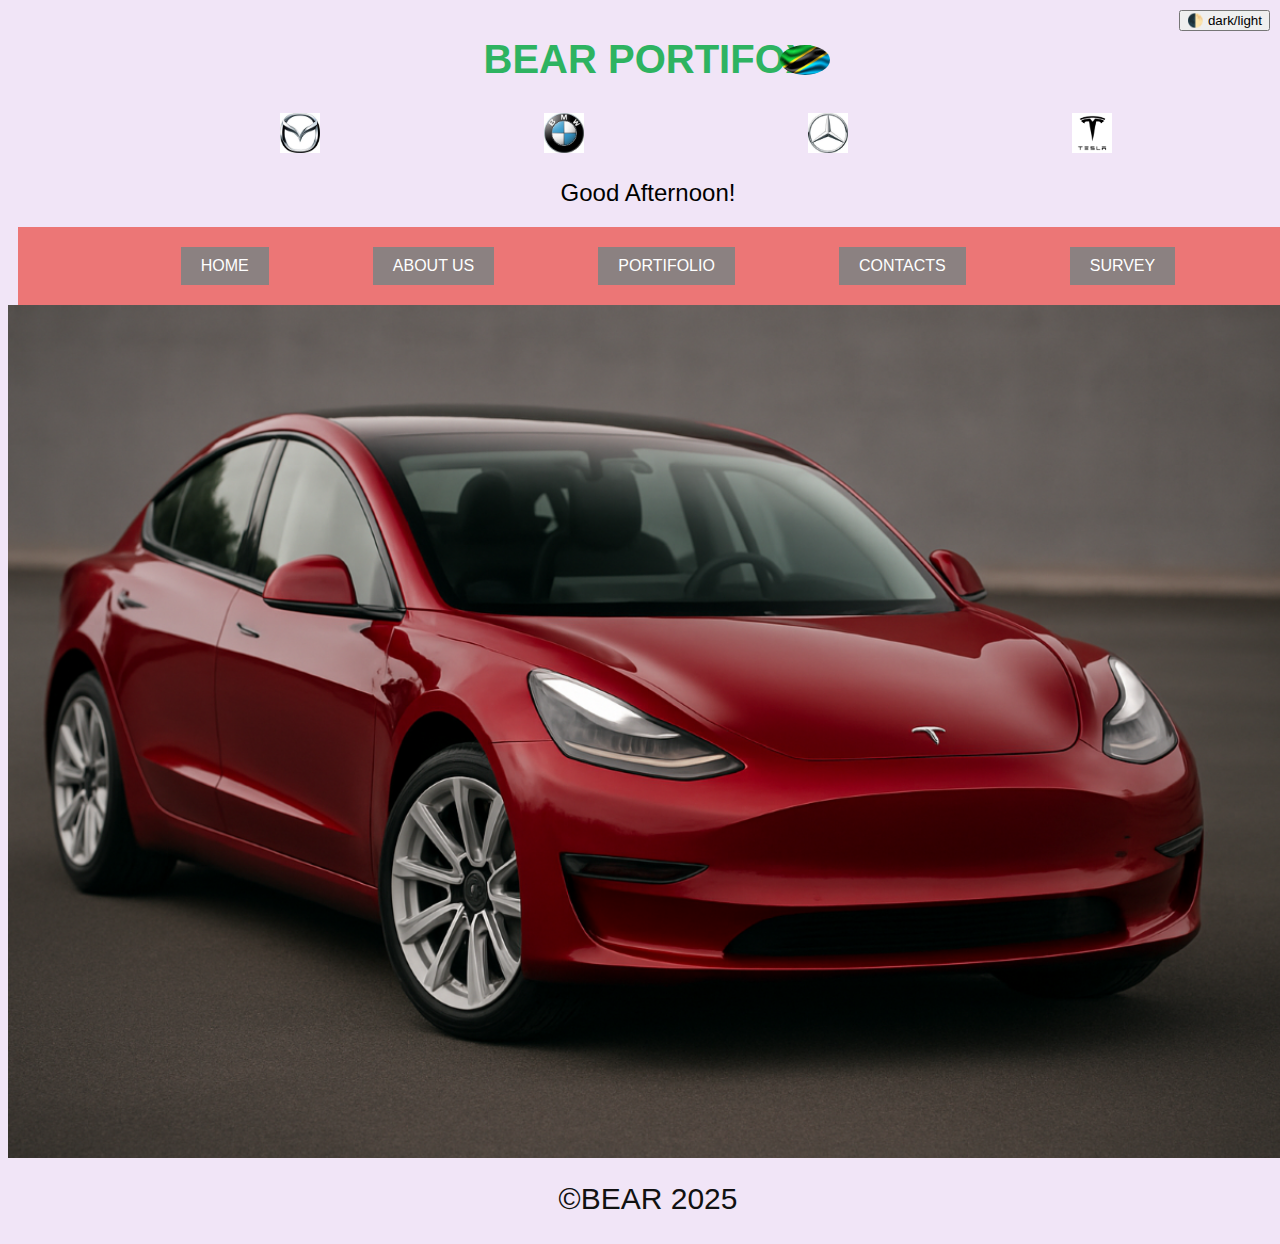
<file: index.html>
<!doctype html> 
<html lang="en">
<head>
    <meta charset="UTF-8" />
    <meta name="viewport" content="width=device-width, initial-scale=1.0"/>
    <title>bear</title>
    <link rel="stylesheet" href="home.css" />
    <style>
      /* Internal dark mode styles */
      body.dark-mode {
        background-color: #121212 !important;
        color: #e0e0e0 !important;
      }
      body.dark-mode header,
      body.dark-mode #nav-bar,
      body.dark-mode footer {
        background-color: #222 !important;
        color: #eee !important;
      }
      body.dark-mode a,
      body.dark-mode p,
      body.dark-mode h1,
      body.dark-mode h2,
      body.dark-mode h3,
      body.dark-mode li,
      body.dark-mode button {
        color: #ddd !important;
      }
      body.dark-mode #nav-bar button {
        background-color: #555 !important;
        color: #eee !important;
      }
      body.dark-mode .logos img {
        filter: brightness(0.8);
      }
    </style>
</head>

<body>
    <header>
        <h1>BEAR PORTIFOX</h1>
        <img src="im9.jpeg" alt="image" />
    </header>

    <div class="logos">
        <img src="im4.jpeg" alt="image" />
        <img src="im7.jpeg" alt="image" />
        <img src="im8.jpeg" alt="image" />
        <img src="im11.png" alt="image" />
        <button id="darkModeToggle" aria-label="Toggle Dark Mode" 
            style="position: fixed; top: 10px; right: 10px; z-index: 1000;">🌓 dark/light</button>
    </div>

    <div id="nav-bar">
        <button onclick="#">HOME</button>
        <button onclick="location.href='about.html'">ABOUT US</button>
        <button onclick="location.href='project.html'">PORTIFOLIO</button>
        <button onclick="location.href='contacts.html'">CONTACTS</button>
        <button onclick="location.href='survey.html'">SURVEY</button>
    </div>

    <div id="centered">
        <img src="im24.png" alt="image" />
    </div>

    <footer>
        &copy;BEAR 2025
    </footer>

<script>
    // Greeting function on page load
    window.onload = function () {
        const greetingDiv = document.createElement("div");
        greetingDiv.id = "greeting";
        greetingDiv.style.textAlign = "center";
        greetingDiv.style.fontSize = "24px";
        greetingDiv.style.margin = "20px";
        greetingDiv.style.fontFamily = "'Trebuchet MS', sans-serif";

        const hour = new Date().getHours();
        let greetingText = "Welcome!";
        if (hour < 12) {
            greetingText = "Good Morning!";
        } else if (hour < 18) {
            greetingText = "Good Afternoon!";
        } else {
            greetingText = "Good Evening!";
        }

        greetingDiv.textContent = greetingText;
        document.body.insertBefore(greetingDiv, document.getElementById("nav-bar"));
    };

    // Dark mode toggle with persistence
    document.addEventListener('DOMContentLoaded', () => {
        const toggleBtn = document.getElementById('darkModeToggle');
        if (!toggleBtn) return;

        // Apply saved mode
        if (localStorage.getItem('darkMode') === 'enabled') {
            document.body.classList.add('dark-mode');
        }

        toggleBtn.addEventListener('click', () => {
            document.body.classList.toggle('dark-mode');
            if (document.body.classList.contains('dark-mode')) {
                localStorage.setItem('darkMode', 'enabled');
            } else {
                localStorage.setItem('darkMode', 'disabled');
            }
        });
    });
</script>

</body>
</html>
</file>
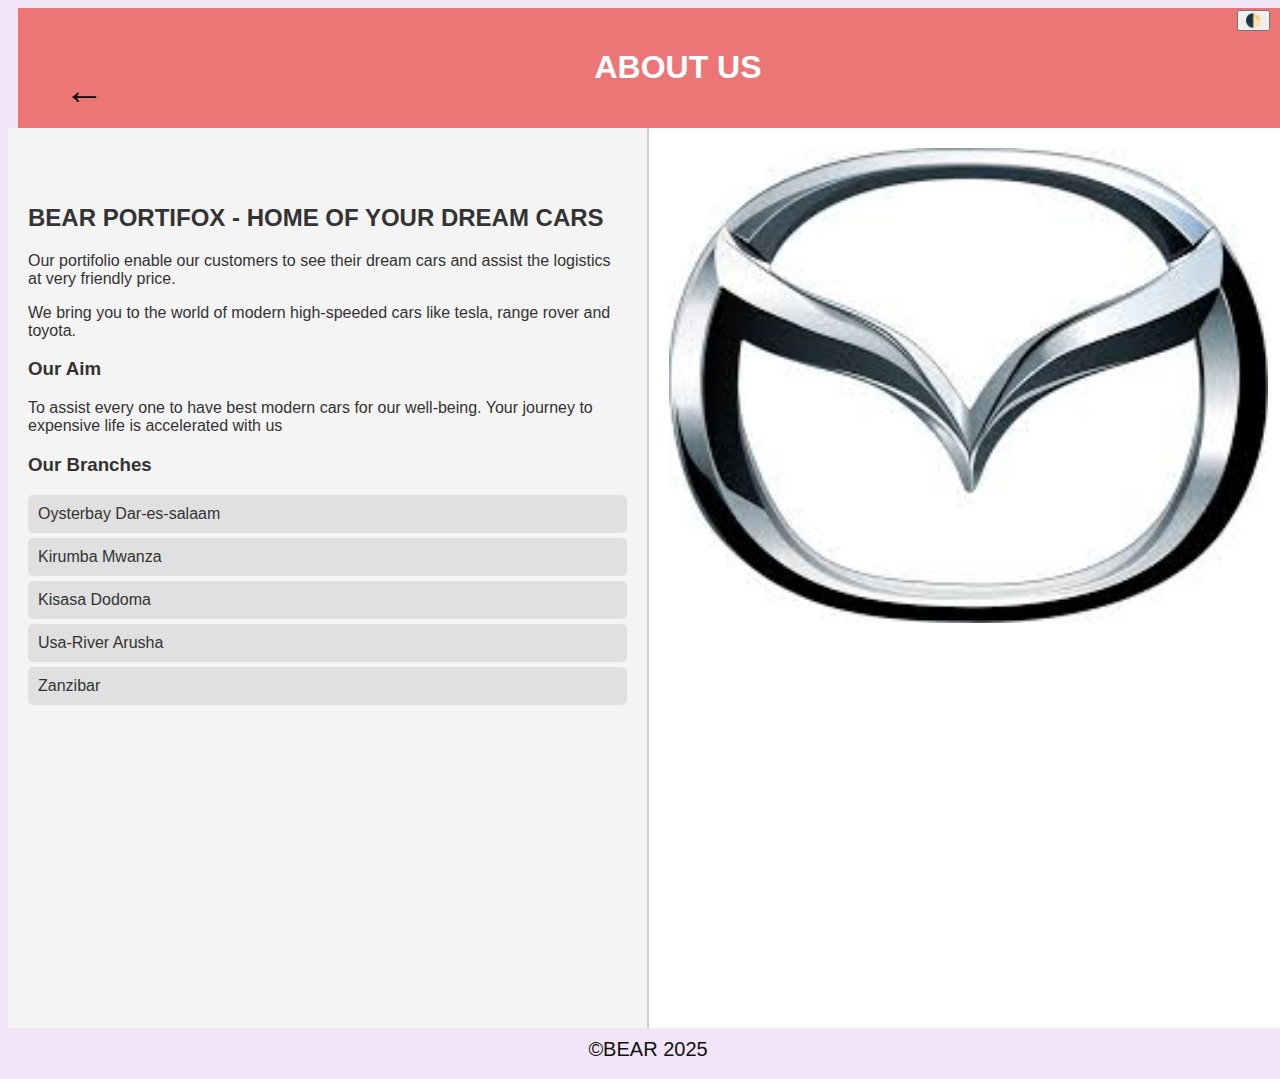
<file: about.html>
<!DOCTYPE html>
<html lang="en">
<head>
  <meta charset="UTF-8">
  <meta name="viewport" content="width=device-width, initial-scale=1.0">
  <title>about us</title>
  <link rel="stylesheet" href="about.css">

  <style>
    body.dark-mode {
      background-color: #121212 !important;
      color: #e0e0e0 !important;
    }
    body.dark-mode header,
    body.dark-mode footer {
      background-color: #222 !important;
      color: #eee !important;
    }
    body.dark-mode a,
    body.dark-mode p,
    body.dark-mode h1,
    body.dark-mode h2,
    body.dark-mode h3,
    body.dark-mode li {
      color: #ddd !important;
    }
    body.dark-mode img {
      filter: brightness(0.85);
    }
  </style>
</head>

<body>
  <header>
    <a class="back-link" href="homepage.html">&#8592;</a>
    <h1>ABOUT US</h1>
    <button id="darkModeToggle" aria-label="Toggle Dark Mode" style="position: fixed; top: 10px; right: 10px; z-index: 1000;">🌓</button>
  </header>

  <div class="container">
    <div class="left">
      <br><br>
      <h2>BEAR PORTIFOX - HOME OF YOUR DREAM CARS</h2>
      <p>Our portifolio enable our customers to see their dream cars and assist the logistics at very friendly price.</p>
      <p>We bring you to the world of modern high-speeded cars like tesla, range rover and toyota.</p>
      <h3>Our Aim</h3>
      <p>To assist every one to have best modern cars for our well-being. Your journey to expensive life is accelerated with us</p>
      <h3>Our Branches</h3>
      <ul>
        <li>Oysterbay Dar-es-salaam</li>
        <li>Kirumba Mwanza</li>
        <li>Kisasa Dodoma</li>
        <li>Usa-River Arusha</li>
        <li>Zanzibar</li>
      </ul>         
    </div>

    <div class="right">
      <div class="slideshow-container">
        <div class="mySlides fade">
          <img src="im4.jpeg" style="width:100%" alt="image">
        </div>
      </div>
    </div>
  </div>

  <footer>
    &copy;BEAR 2025
  </footer>

  <script>
    document.addEventListener('DOMContentLoaded', () => {
      const toggleBtn = document.getElementById('darkModeToggle');
      if (!toggleBtn) return;

      if (localStorage.getItem('darkMode') === 'enabled') {
        document.body.classList.add('dark-mode');
      }

      toggleBtn.addEventListener('click', () => {
        document.body.classList.toggle('dark-mode');
        if (document.body.classList.contains('dark-mode')) {
          localStorage.setItem('darkMode', 'enabled');
        } else {
          localStorage.setItem('darkMode', 'disabled');
        }
      });
    });
  </script>
</body>
</html>
</file>
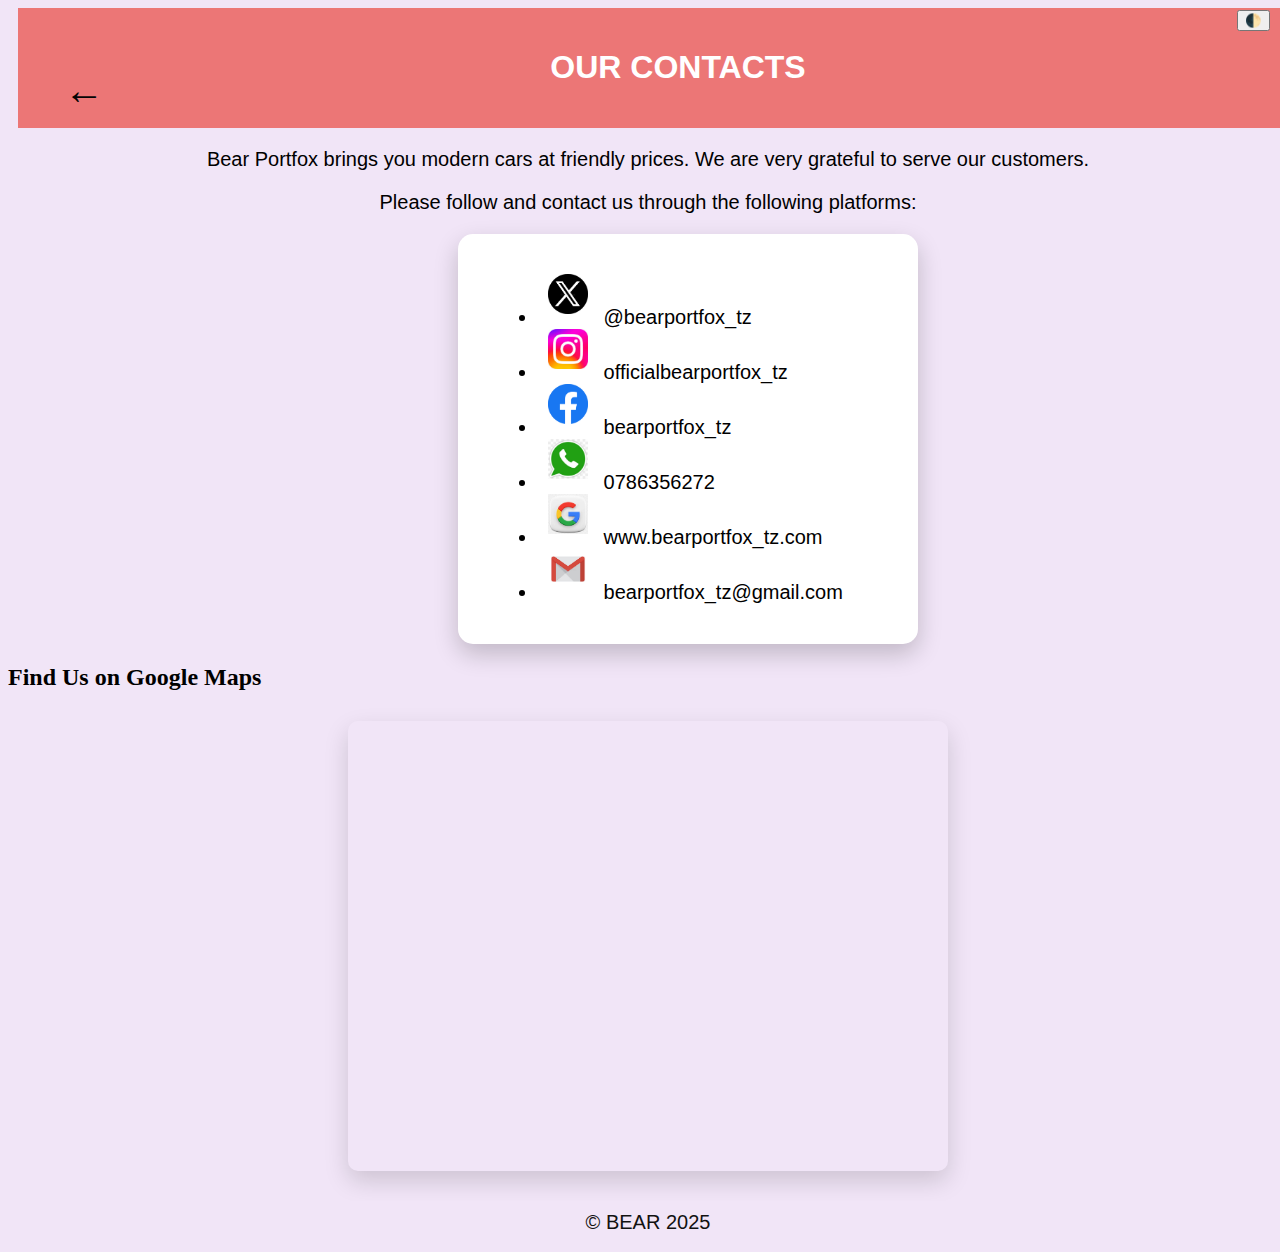
<file: contacts.html>
<!DOCTYPE html>
<html lang="en">
<head>
  <meta charset="UTF-8" />
  <meta name="viewport" content="width=device-width, initial-scale=1" />
  <title>Portfolio</title>
  <link rel="stylesheet" href="contacts.css" />

  <style>
    body.dark-mode {
      background-color: #121212 !important;
      color: #e0e0e0 !important;
    }
    body.dark-mode header,
    body.dark-mode footer {
      background-color: #222 !important;
      color: #eee !important;
    }
    body.dark-mode a,
    body.dark-mode p,
    body.dark-mode h1,
    body.dark-mode h2,
    body.dark-mode li {
      color: #ddd !important;
    }
    body.dark-mode img {
      filter: brightness(0.85);
    }
    body.dark-mode iframe {
      filter: invert(0.9) hue-rotate(180deg);
    }
  </style>
</head>

<body>
  <header>
    <a class="back-link" href="homepage.html">&#8592;</a>
    <h1>OUR CONTACTS</h1>
    <button id="darkModeToggle" aria-label="Toggle Dark Mode" style="position: fixed; top: 10px; right: 10px; z-index: 1000;">🌓</button>
  </header>

  <p>Bear Portfox brings you modern cars at friendly prices. We are very grateful to serve our customers.</p>
  <p>Please follow and contact us through the following platforms:</p>


  <map name="socialmap">
    <area shape="rect" coords="0,0,100,100" href="https://x.com/bearportfox_tz" alt="X (Twitter)" target="_blank" rel="noopener noreferrer" />
    <area shape="rect" coords="110,0,210,100" href="https://instagram.com/officialbearportfox_tz" alt="Instagram" target="_blank" rel="noopener noreferrer" />
    <area shape="rect" coords="220,0,320,100" href="https://facebook.com/bearportfox_tz" alt="Facebook" target="_blank" rel="noopener noreferrer" />
  </map>

  <!-- Contact List -->
  <form id="fom">
    <ul>
      <li><img src="x.png" alt="X" /> @bearportfox_tz</li>
      <li><img src="insta.jpeg" alt="Instagram" /> officialbearportfox_tz</li>
      <li><img src="facebook.png" alt="Facebook" /> bearportfox_tz</li>
      <li><img src="whatsapp.jpeg" alt="Whatsapp" /> 0786356272</li>
      <li><img src="google.jpeg" alt="Google" /> www.bearportfox_tz.com</li>
      <li><img src="gmail.jpeg" alt="Email" /> bearportfox_tz@gmail.com</li>
    </ul>
  </form>

  <!-- Iframe Section -->
  <h2>Find Us on Google Maps</h2>
  <iframe
    src="https://www.google.com/maps/embed?pb=!1m18!1m12!1m3!1d387190.2799153574!2d-74.25986784165393!3d40.697670063655335!2m3!1f0!2f0!3f0!3m2!1i1024!2i768!4f13.1!3m3!1m2!1s0x0%3A0x0!2zMzDCsDQyJzU5LjYiTiA3NMKwMTUnMzYuOSJX!5e0!3m2!1sen!2sus!4v1631293198309!5m2!1sen!2sus"
    width="600"
    height="450"
    style="border:0;"
    allowfullscreen=""
    loading="lazy"
  ></iframe>

  <footer>&copy; BEAR 2025</footer>

  <script>
    document.addEventListener('DOMContentLoaded', () => {
      const toggleBtn = document.getElementById('darkModeToggle');
      if (!toggleBtn) return;

      if (localStorage.getItem('darkMode') === 'enabled') {
        document.body.classList.add('dark-mode');
      }

      toggleBtn.addEventListener('click', () => {
        document.body.classList.toggle('dark-mode');
        if (document.body.classList.contains('dark-mode')) {
          localStorage.setItem('darkMode', 'enabled');
        } else {
          localStorage.setItem('darkMode', 'disabled');
        }
      });
    });
  </script>
</body>
</html>
</file>
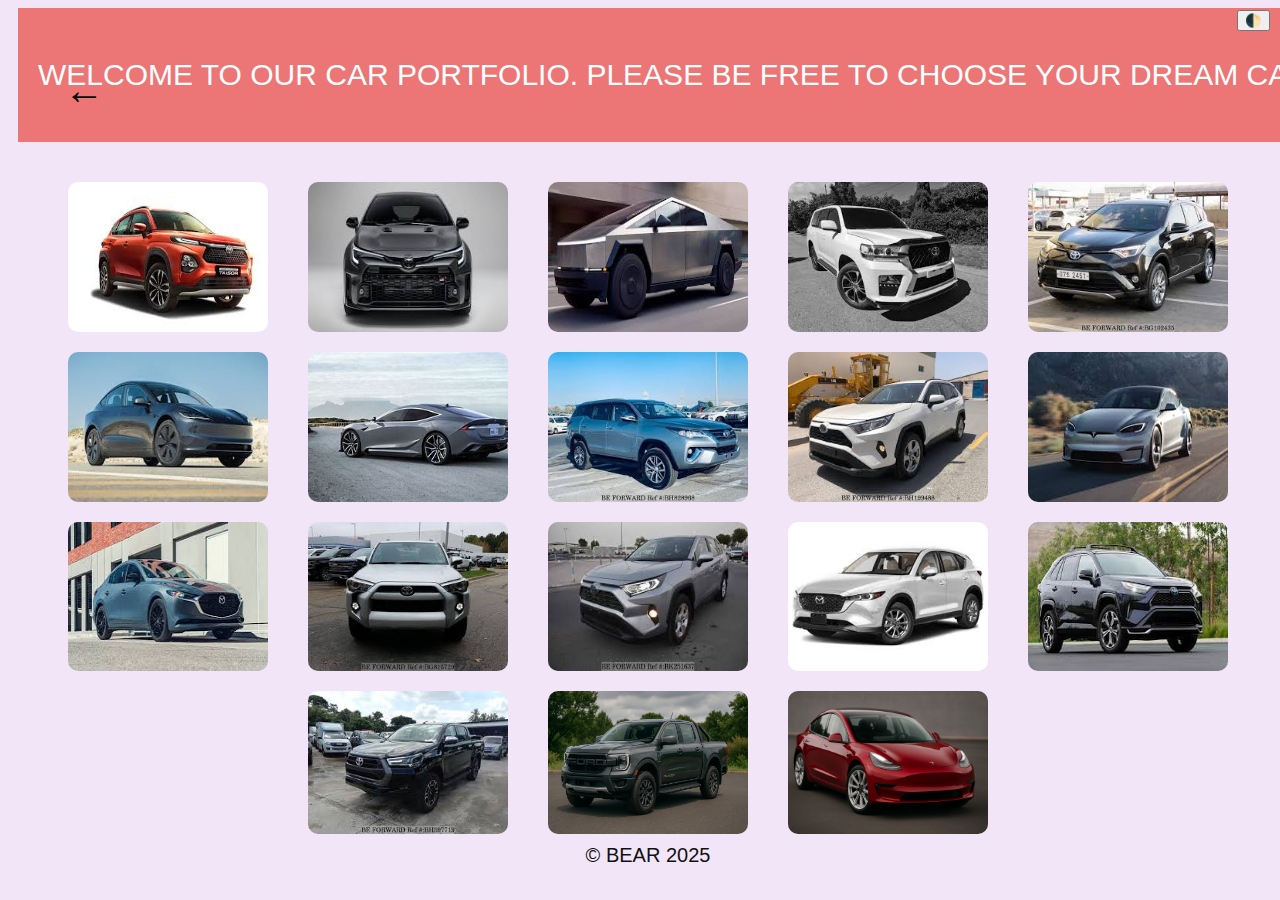
<file: project.html>
<!DOCTYPE html>
<html lang="en">
<head>
  <meta charset="UTF-8" />
  <meta name="viewport" content="width=device-width, initial-scale=1.0" />
  <title>Portfolio</title>
  <link rel="stylesheet" href="port.css" />

  <style>
    body.dark-mode {
      background-color: #121212 !important;
      color: #e0e0e0 !important;
    }
    body.dark-mode header,
    body.dark-mode footer {
      background-color: #222 !important;
      color: #eee !important;
    }
    body.dark-mode a,
    body.dark-mode p,
    body.dark-mode h1,
    body.dark-mode h2,
    body.dark-mode h3,
    body.dark-mode li,
    body.dark-mode button {
      color: #ddd !important;
    }
    body.dark-mode .car-gallery img {
      filter: brightness(0.85);
    }
    body.dark-mode #carModal {
      background-color: #333 !important;
      color: #f0f0f0;
    }
    body.dark-mode button {
      background-color: #444;
      color: #fff;
    }
  </style>
</head>

<body>
  <header>
    <button id="darkModeToggle" aria-label="Toggle Dark Mode" style="position: fixed; top: 10px; right: 10px; z-index: 1000;">🌓</button>
    <a class="back-link" href="homepage.html">&#8592;</a>
    <div class="news-ticker">
      <p>
        WELCOME TO OUR CAR PORTFOLIO. PLEASE BE FREE TO CHOOSE YOUR DREAM CAR AND WE ARE HERE TO SERVE YOU. THERE ARE SEVERAL CAR BRANDS INCLUDING TOYOTA, BMW, MERCEDEIS BENZ, TESLA, AND ALL OF YOUR DREAMS.
      </p>
    </div>
  </header>

  <div class="car-gallery">
    <img src="im1.jpeg" class="car-img" alt="Toyota GXR-5" data-name="Toyota GXR-5" data-color="Red" data-maker="Toyota" data-price="Tsh 200,000,000" />
    <img src="im2.jpeg" class="car-img" alt="Mercedeis e-class" data-name="Mercedeis e-class" data-color="Black" data-maker="Toyota" data-price="Tsh 108,000,000" />
    <img src="im14.jpeg" class="car-img" alt="Cyber Track" data-name="Cyber Track" data-color="Grey" data-maker="Tesla" data-price="Tsh 1,000,000,000" />
    <img src="im10.jpeg" class="car-img" alt="Prado new model 2024" data-name="Prado new model 2024" data-color="White" data-maker="Toyota" data-price="Tsh 400,000,000" />
    <img src="im18.jpeg" class="car-img" alt="Subaru Forester" data-name="Subaru Forester" data-color="Black" data-maker="Toyota" data-price="Tsh 35,000,000" />
    <img src="im15.jpeg" class="car-img" alt="Toyota Corolla" data-name="Toyota Corolla" data-color="Black" data-maker="Toyota" data-price="Tsh 18,000,000" />
    <img src="im22.jpeg" class="car-img" alt="Benz c-class" data-name="Benz c-class" data-color="light Grey" data-maker="Toyota" data-price="Tsh 58,000,000" />
    <img src="im19.jpeg" class="car-img" alt="Toyota v8" data-name="Toyota v8" data-color="Grey" data-maker="Toyota" data-price="Tsh 350,000,000" />
    <img src="im20.jpeg" class="car-img" alt="X3" data-name="X3" data-color="White" data-maker="BMW" data-price="Tsh 38,000,000" />
    <img src="im5.jpeg" class="car-img" alt="Land-dex" data-name="Land-dex" data-color="Grey" data-maker="Tesla" data-price="Tsh 900,000,000" />
    <img src="im3.jpeg" class="car-img" alt="Mazda x3" data-name="Mazda x3" data-color="Black" data-maker="Mazda" data-price="Tsh 118,000,000" />
    <img src="im16.jpeg" class="car-img" alt="Toyota GXR" data-name="Toyota GXR" data-color="White" data-maker="Toyota" data-price="Tsh 800,000,000" />
    <img src="im21.jpeg" class="car-img" alt="Subaru Forester" data-name="Subaru Forester" data-color="Black" data-maker="Toyota" data-price="Tsh 35,000,000" />
    <img src="im13.jpeg" class="car-img" alt="Mazda x5" data-name="Mazda x5" data-color="White" data-maker="Mazda" data-price="Tsh 618,000,000" />
    <img src="im12.jpeg" class="car-img" alt="Rav-4 new model" data-name="Rav-4 new model" data-color="Black" data-maker="Toyota" data-price="Tsh 28,000,000" />
    <img src="im17.jpeg" class="car-img" alt="Toyota 4x4" data-name="Toyota 4x4" data-color="Black" data-maker="Toyota" data-price="Tsh 58,000,000" />
    <img src="im23.png" class="car-img" alt="Ford Ranger" data-name="Ford Ranger" data-color="Black" data-maker="Ford" data-price="Tsh 78,000,000" />
    <img src="im24.png" class="car-img" alt="bear" data-name="bear" data-color="Red" data-maker="Tesla" data-price="Tsh 189,000,000" />
  </div>

  <div id="modalOverlay"></div>
  <div id="carModal">
    <h3 id="carName"></h3>
    <p><strong>Color:</strong> <span id="carColor"></span></p>
    <p><strong>Maker:</strong> <span id="carMaker"></span></p>
    <p><strong>Price:</strong> <span id="carPrice"></span></p>
    <button type="button" onclick="closeModal()">Close</button>
  </div>

  <footer>&copy; BEAR 2025</footer>

  <!-- Car modal JS -->
  <script>
    const images = document.querySelectorAll('.car-img');
    const modal = document.getElementById('carModal');
    const overlay = document.getElementById('modalOverlay');

    images.forEach(img => {
      img.addEventListener('click', () => {
        document.getElementById('carName').textContent = img.dataset.name;
        document.getElementById('carColor').textContent = img.dataset.color;
        document.getElementById('carMaker').textContent = img.dataset.maker;
        document.getElementById('carPrice').textContent = img.dataset.price;
        modal.style.display = 'block';
        overlay.style.display = 'block';
      });
    });

    function closeModal() {
      modal.style.display = 'none';
      overlay.style.display = 'none';
    }

    overlay.addEventListener('click', closeModal);
  </script>

  <!-- Global dark mode toggle using localStorage -->
  <script>
    document.addEventListener('DOMContentLoaded', () => {
      const toggleBtn = document.getElementById('darkModeToggle');
      if (!toggleBtn) return;

      if (localStorage.getItem('darkMode') === 'enabled') {
        document.body.classList.add('dark-mode');
      }

      toggleBtn.addEventListener('click', () => {
        document.body.classList.toggle('dark-mode');
        if (document.body.classList.contains('dark-mode')) {
          localStorage.setItem('darkMode', 'enabled');
        } else {
          localStorage.setItem('darkMode', 'disabled');
        }
      });
    });
  </script>
</body>
</html>
</file>
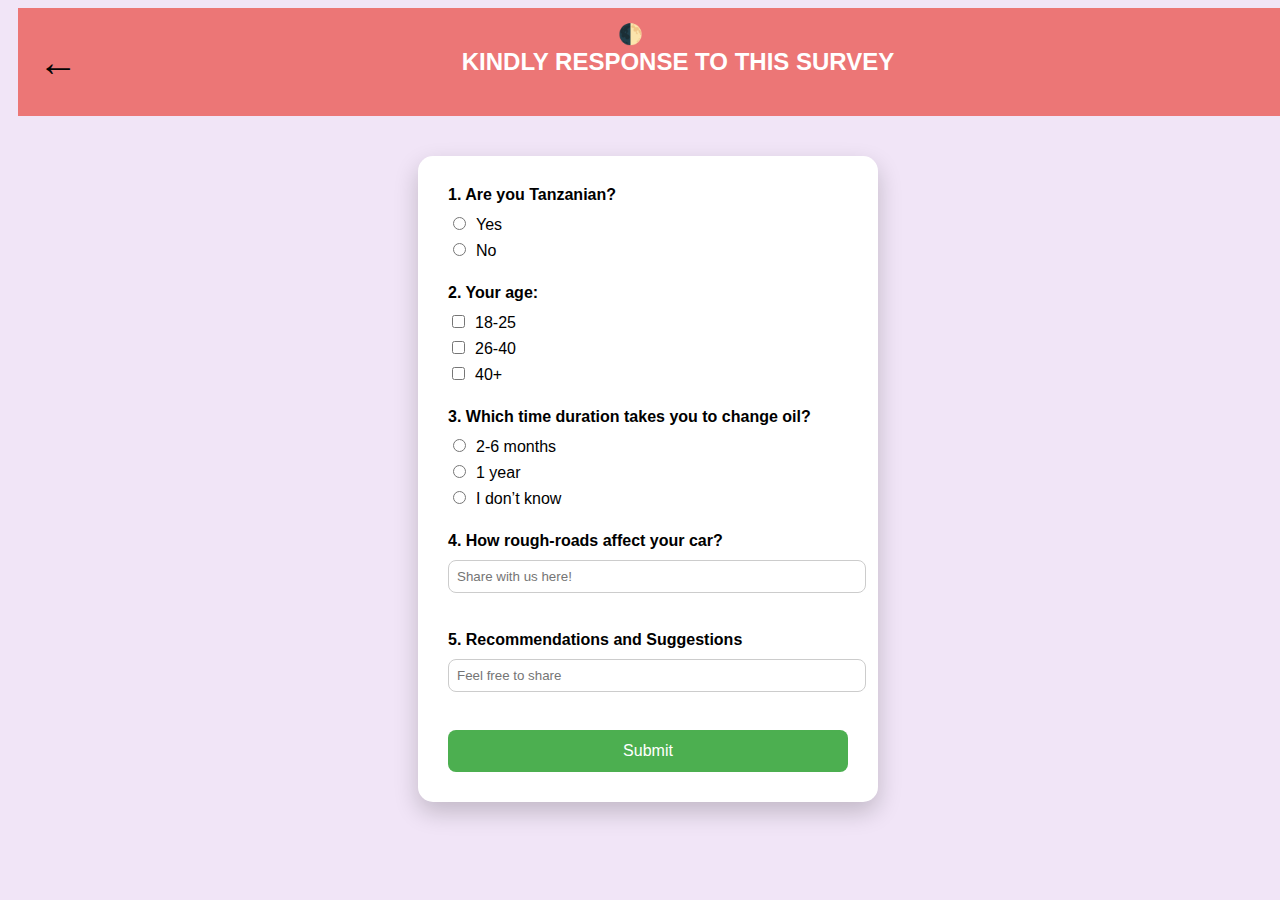
<file: survey.html>
<!DOCTYPE html>
<html>
<head>
  <meta charset="UTF-8">
  <meta name="viewport" content="width=device-width, initial-scale=1.0">
  <title>about us</title>
  <link rel="stylesheet" href="survey.css">
  <style>
    body.dark-mode {
      background-color: #121212 !important;
      color: #e0e0e0 !important;
    }
    body.dark-mode header,
    body.dark-mode footer {
      background-color: #222 !important;
      color: #eee !important;
    }
    body.dark-mode a,
    body.dark-mode p,
    body.dark-mode h1,
    body.dark-mode h2,
    body.dark-mode h3,
    body.dark-mode li {
      color: #ddd !important;
    }
    body.dark-mode img {
      filter: brightness(0.85);
    }
  </style>
</head>
<body>
  <header>
    <a class="back-link" href="homepage.html">&#8592;</a>
    <h2>KINDLY RESPONSE TO THIS SURVEY</h2>
  <button id="darkModeToggle" aria-label="Toggle Dark Mode" style="position: fixed; top: 10px; right: 10px; z-index: 1000;">🌓</button>

  </header>

  <div id="fom">
    <form>
      <label>1. Are you Tanzanian?</label>
      <input type="radio" name="tanzanian">Yes<br>
      <input type="radio" name="tanzanian">No<br><br>

      <label>2. Your age: </label>
      <input type="checkbox" name="age">18-25<br>
      <input type="checkbox" name="age">26-40<br>
      <input type="checkbox" name="age">40+<br><br>

      <label>3. Which time duration takes you to change oil?</label>
      <input type="radio" name="oil">2-6 months<br>
      <input type="radio" name="oil">1 year<br>
      <input type="radio" name="oil">I don’t know<br><br>

      <label>4. How rough-roads affect your car?</label>
      <input type="text" placeholder="Share with us here!"><br><br>

      <label>5. Recommendations and Suggestions</label>
      <input type="text" placeholder="Feel free to share"><br><br>

      <button type="submit">Submit</button>
    </form>
  </div>

  <script>
    document.querySelector('form').addEventListener('submit', function(e) {
      e.preventDefault();

      const tanzanian = document.querySelector('input[name="tanzanian"]:checked');
      const age = document.querySelectorAll('input[name="age"]:checked');
      const oil = document.querySelector('input[name="oil"]:checked');
      const roadEffect = document.querySelector('input[placeholder="Share with us here!"]');
      const suggestions = document.querySelector('input[placeholder="Feel free to share"]');

      let errors = [];

      if (!tanzanian) errors.push("Please answer if you are Tanzanian.");
      if (age.length === 0) errors.push("Please select at least one age group.");
      if (!oil) errors.push("Please choose how often you change oil.");
      if (!roadEffect.value.trim()) errors.push("Please describe how rough roads affect your car.");
      if (!suggestions.value.trim()) errors.push("Please enter your suggestions.");

      if (errors.length > 0) {
        alert("Form incomplete:\n\n" + errors.join("\n"));
      } else {
        alert("Form submitted successfully!");
      }
    });
  </script>
  <script>
    document.addEventListener('DOMContentLoaded', () => {
      const toggleBtn = document.getElementById('darkModeToggle');
      if (!toggleBtn) return;

      if (localStorage.getItem('darkMode') === 'enabled') {
        document.body.classList.add('dark-mode');
      }

      toggleBtn.addEventListener('click', () => {
        document.body.classList.toggle('dark-mode');
        if (document.body.classList.contains('dark-mode')) {
          localStorage.setItem('darkMode', 'enabled');
        } else {
          localStorage.setItem('darkMode', 'disabled');
        }
      });
    });
  </script>
</body>
</html>
</file>
<file: home.css>
body
{
    width: 100%;
    height: 100%;
    background-color: rgb(241, 229, 247);
    overflow-x: hidden;
    overflow-y: auto;
}
header
{
    text-align: center;
    color: rgb(46, 179, 97);
    font-family: 'Trebuchet MS', 'Lucida Sans Unicode', 'Lucida Grande', 'Lucida Sans', Arial, sans-serif;
    font-size: 20px;
    padding: 2px;
}
header img
{   position: absolute;
    top: 45px;
    right: 450px;
    width: 50px;
    height: 30px;
    border-radius: 50%;

}
.logos
{ 
    padding: 2px;
    width: 100%;
    margin: 0 160px;
}
.logos img
{
    width: 40px;
    height: 40px;
    margin: 0 110px;
    border: none;
}
#nav-bar
{
    width: 100%;
    text-align: center;
    padding: 20px;
    background-color: #ec7676;
    color: white;
    margin: 0 10px;
    border: none;
    font-size: 16px;
}
#nav-bar button {
    background-color: #868282f3;
    color: white;
    padding: 10px 20px;
    margin: 0 50px;
    border: none;
    cursor: pointer;
    font-size: 16px;
    font-family: 'Trebuchet MS', 'Lucida Sans Unicode', 'Lucida Grande', 'Lucida Sans', Arial, sans-serif;
}

#centered img
{
    width: 100%;
    height: 30%;
    right:90%;
}

.dark-mode {
    background-color: #121212;
    color: white;
}

.dark-mode header {
    background-color: #333;
    color: white;
}

.dark-mode #nav-bar {
    background-color: #444;
}

.dark-mode #nav-bar button {
    background-color: #666;
}

.dark-mode footer {
    background-color: #222;
    color: white;
}

footer
{
    text-align: center;
    color: rgb(17, 17, 17);
    font-family: 'Trebuchet MS', 'Lucida Sans Unicode', 'Lucida Grande', 'Lucida Sans', Arial, sans-serif;
    font-size: 30px;
    padding: 20px; 
     background-color: rgb(241, 229, 247);
}
</file>
<file: about.css>
body
{
    width: 100%;
    height: 100%;
    background-color: rgb(241, 229, 247);
    overflow-x: hidden;
    overflow-y: auto;
}
header
{
    width: 100%;
    text-align: center;
    padding: 20px;
    background-color: #ec7676;
    color: white;
    margin: 0 10px;
    border: none;
    font-size: 16px;
    font-family: 'Trebuchet MS', 'Lucida Sans Unicode', 'Lucida Grande', 'Lucida Sans', Arial, sans-serif;
}

footer
{
    text-align: center;
    color: rgb(17, 17, 17);
    font-family: 'Trebuchet MS', 'Lucida Sans Unicode', 'Lucida Grande', 'Lucida Sans', Arial, sans-serif;
    font-size: 20px;
    padding: 10px; 
     background-color: rgb(241, 229, 247);
}
.back-link {
    position: absolute;
    left: 5%;
    top: 10%;
    transform: translateY(-50%);
    text-decoration: none;
    color: rgb(5, 5, 5);
    font-size: 40px;

}

.container {
    display: flex;
    height: 100vh;
}

.left, .right {
    width: 50%;
    padding: 20px;
}

.left {
    background-color: #f4f4f4;
    border-right: 2px solid #ccc;
}

.right {
    background-color: #fff;
    position: relative;
}

P,h2, h3,li {
    color: #333;
    font-family: 'Trebuchet MS', 'Lucida Sans Unicode', 'Lucida Grande', 'Lucida Sans', Arial, sans-serif;
}

ul {
    list-style-type: none;
    padding: 0;
}

ul li {
    background: #e0e0e0;
    margin: 5px 0;
    padding: 10px;
    border-radius: 5px;
}

.slideshow-container {
    max-width: 100%;
    position: relative;
    margin: auto;
}

.mySlides fade {
    display: none;
}

img {
    vertical-align: middle;
}
</file>
<file: contacts.css>
body {
    width: 100%;
    height: 100%;
    background-color: rgb(241, 229, 247);
    overflow-x: hidden;
    overflow-y: auto;
}

header {
    width: 100%;
    text-align: center;
    padding: 20px;
    background-color: #ec7676;
    color: white;
    margin: 0 10px;
    border: none;
    font-size: 16px;
    font-family: 'Trebuchet MS', 'Lucida Sans Unicode', 'Lucida Grande', 'Lucida Sans', Arial, sans-serif;
}

img {
    width: 50px;
    height: 50px;
    margin: 0 10px;
    border: none;
}

footer {
    text-align: center;
    color: rgb(17, 17, 17);
    font-family: 'Trebuchet MS', 'Lucida Sans Unicode', 'Lucida Grande', 'Lucida Sans', Arial, sans-serif;
    font-size: 20px;
    padding: 10px;
    background-color: rgb(241, 229, 247);
}

.back-link {
    position: absolute;
    left: 5%;
    top: 10%;
    transform: translateY(-50%);
    text-decoration: none;
    color: rgb(5, 5, 5);
    font-size: 40px;
}

#fom {
    background: white;
    padding: 30px;
    border-radius: 15px;
    box-shadow: 0 10px 25px rgba(0, 0, 0, 0.2);
    width: 400px;
    position: relative;
    left: 450px;
    right: 10px;
}

p {
    text-align: center;
    font-size: 20px;
    font-family: 'Trebuchet MS', 'Lucida Sans Unicode', 'Lucida Grande', 'Lucida Sans', Arial, sans-serif;
}

#fom img {
    width: 40px;
    height: 40px;
    margin-bottom: 10px;
    border: none;
}

ul {
    margin: 10px;
    font-size: 20px;
    font-family: 'Trebuchet MS', 'Lucida Sans Unicode', 'Lucida Grande', 'Lucida Sans', Arial, sans-serif;
}

/* ---------- NEW STYLES BELOW FOR IMAGE MAP AND IFRAME ---------- */

/* Image map styling */
.image-map {
    display: block;
    margin: 20px auto;
    border: 2px solid #ccc;
    border-radius: 10px;
    max-width: 100%;
    height: auto;
}

/* Iframe (Google Map or YouTube) styling */
iframe {
    display: block;
    margin: 30px auto;
    max-width: 90%;
    width: 600px;
    height: 450px;
    border: none;
    border-radius: 10px;
    box-shadow: 0 10px 25px rgba(0, 0, 0, 0.15);
}
</file>
<file: port.css>
body
{
    width: 100%;
    height: 100%;
    background-color: rgb(241, 229, 247);
    overflow-x: hidden;
    overflow-y: auto;
}
header
{
    width: 100%;
    text-align: center;
    padding: 20px;
    background-color: #ec7676;
    color: white;
    margin: 0 10px;
    border: none;
    font-size: 16px;
}
img
{
    width: 200px;
    height: 150px;
    margin: 0 10px;
    border: none;
    cursor: pointer;
}
footer
{
    text-align: center;
    color: rgb(17, 17, 17);
    font-family: 'Trebuchet MS', 'Lucida Sans Unicode', 'Lucida Grande', 'Lucida Sans', Arial, sans-serif;
    font-size: 20px;
    padding: 10px; 
     background-color: rgb(241, 229, 247);
}
.back-link {
    position: absolute;
    left: 5%;
    top: 10%;
    transform: translateY(-50%);
    text-decoration: none;
    color: rgb(5, 5, 5);
    font-size: 40px;

}

.car-gallery {
    display: flex;
    gap: 20px;
    flex-wrap: wrap;
    justify-content: center;
    padding-top: 40px;
  }
  
  .car-img {
    width: 200px;
    height: auto;
    cursor: pointer;
    border-radius: 10px;
    transition: transform 0.3s;
  }
  
  .car-img:hover {
    transform: scale(1.05);
  }
  
  #carModal {
    display: none;
    position: fixed;
    top: 50%;
    left: 50%;
    transform: translate(-50%, -50%);
    background: white;
    padding: 30px;
    border-radius: 15px;
    box-shadow: 0 10px 30px rgba(0, 0, 0, 0.3);
    z-index: 1000;
    width: 300px;
    text-align: center;
  }
  
  #carModal h3 {
    margin: 0;
    margin-bottom: 10px;
  }
  
  #modalOverlay {
    display: none;
    position: fixed;
    top: 0;
    left: 0;
    height: 100vh;
    width: 100vw;
    background: rgba(0, 0, 0, 0.5);
    z-index: 999;
  }
  
  .news-ticker p {
    font-size: 30px;
    font-family: 'Trebuchet MS', 'Lucida Sans Unicode', 'Lucida Grande', 'Lucida Sans', Arial, sans-serif;
    white-space: nowrap;
    animation: scroll 20s linear infinite;
  }
  
  @keyframes scroll {
    0% {
      transform: translateX(100%);
    }
    100% {
      transform: translateX(-100%);
    }
  }
</file>
<file: survey.css>
body {
  width: 100%;
  height: 100%;
  background-color: rgb(241, 229, 247);
  overflow-x: hidden;
  overflow-y: auto;
  font-family: 'Segoe UI', Tahoma, Geneva, Verdana, sans-serif;
}

header {
  width: 100%;
  text-align: center;
  padding: 20px;
  background-color: #ec7676;
  color: white;
  margin: 0 10px;
  border: none;
  font-size: 16px;
  position: relative;
}

.back-link {
  position: absolute;
  left: 20px;
  top: 50%;
  transform: translateY(-50%);
  text-decoration: none;
  color: rgb(5, 5, 5);
  font-size: 40px;
  z-index: 10;
}

/* ✅ Dark mode button in top-right corner */
#darkModeToggle {
  position: fixed;
  top: 10px;
  right: 10px;
  z-index: 1000;
  background: none;
  border: none;
  font-size: 20px;
  cursor: pointer;
}

#fom {
  background: white;
  padding: 30px;
  border-radius: 15px;
  box-shadow: 0 10px 25px rgba(0, 0, 0, 0.2);
  width: 400px;
  margin: 40px auto;
}

form label {
  font-weight: bold;
  display: block;
  margin-bottom: 10px;
}

input[type="radio"],
input[type="checkbox"] {
  margin-right: 10px;
  margin-bottom: 10px;
}

input[type="text"] {
  width: 100%;
  padding: 8px;
  border: 1px solid #ccc;
  border-radius: 8px;
  margin-bottom: 20px;
}

button {
  background-color: #4CAF50;
  color: white;
  border: none;
  padding: 12px 20px;
  border-radius: 8px;
  cursor: pointer;
  width: 100%;
  font-size: 16px;
  transition: background 0.3s ease;
}

button:hover {
  background-color: #45a049;
}

footer {
  text-align: center;
  color: rgb(17, 17, 17);
  font-family: 'Trebuchet MS', 'Lucida Sans Unicode', 'Lucida Grande', 'Lucida Sans', Arial, sans-serif;
  font-size: 20px;
  padding: 10px;
  background-color: rgb(241, 229, 247);
}
</file>
